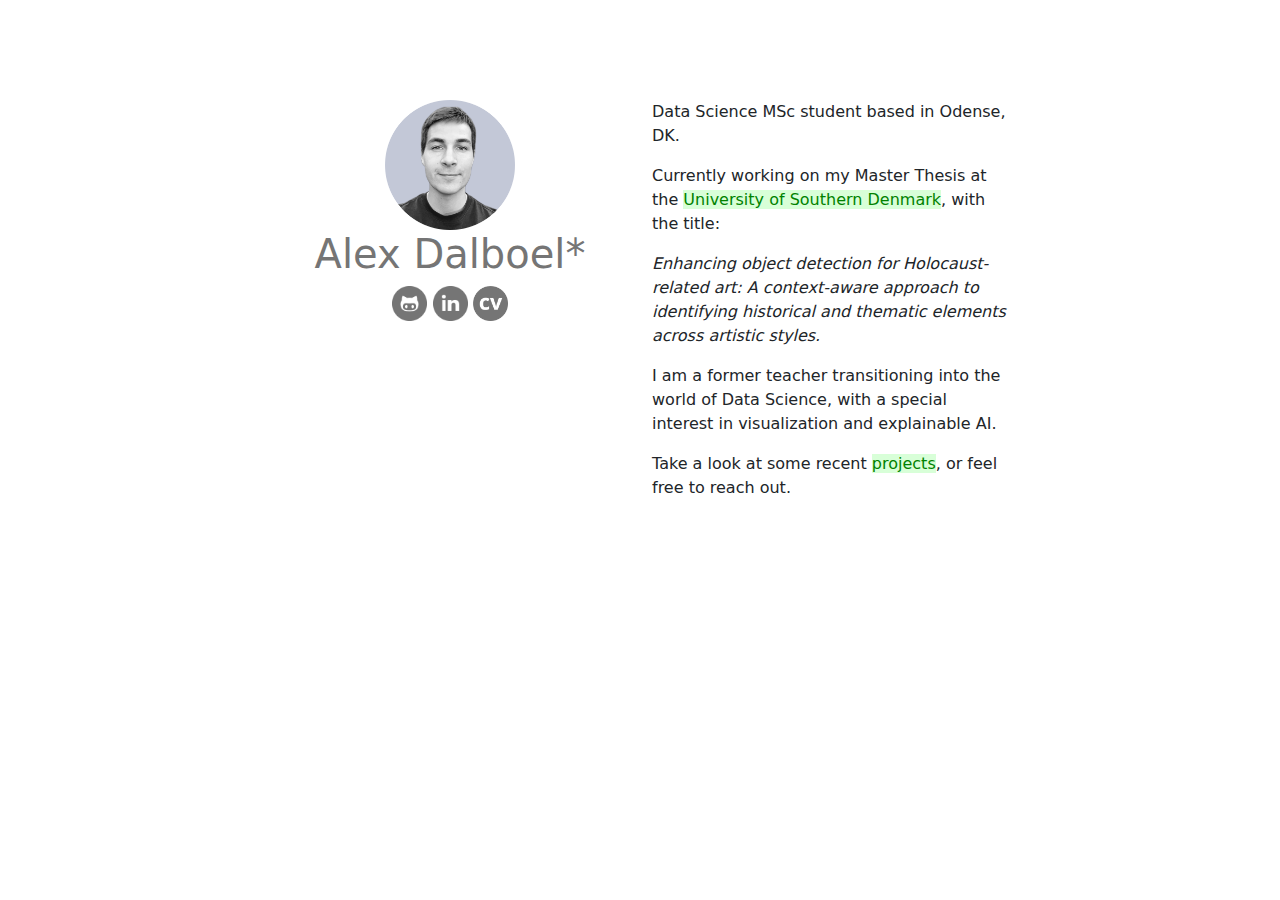
<file: index.html>
<!DOCTYPE html>
<html lang="en">
<head>
  <meta charset="utf-8">
  <meta name="viewport" content="width=device-width, initial-scale=1">
  <title>Alex Dalboel</title>
  <meta name="description" content="Data Science portfolio">
  <link rel="stylesheet" href="static/styles2.css">
  <link href="https://cdn.jsdelivr.net/npm/bootstrap@5.3.3/dist/css/bootstrap.min.css" rel="stylesheet">
  <link rel="stylesheet" href="https://cdnjs.cloudflare.com/ajax/libs/animate.css/4.1.1/animate.min.css"/>
  <script src="https://cdn.jsdelivr.net/npm/bootstrap@5.3.3/dist/js/bootstrap.bundle.min.js"></script>
</head>

<body>
  <div class="container" style="margin-top: 100px;">
    <div class="row justify-content-center text-center text-md-start">
      <!-- Profile Picture Column -->
      <div class="col-12 col-md-4 text-center">
        <img src="static/profile-pic2.png" class="profile-pic" alt="profile-pic" class="img-fluid" width="130">
        <a href="index.html" class="title-link">
          <h1>Alex Dalboel*</h1>
        </a>
        <div class="text-center gap-2">
          <a href="https://github.com/alexdalboel" class="social-icon" target="_blank">
            <img src="static/github.png" alt="GitHub" width="35">
          </a>
          <a href="https://www.linkedin.com/in/alex-alonso-dalb%C3%B8l-7107a2218/" class="social-icon" target="_blank">
            <img src="static/linkedin.png" alt="LinkedIn" width="35">
          </a>
          <a href="static/cv_AlexA2025.pdf" class="social-icon" target="_blank">
            <img src="static/cv.png" alt="CV" width="35">
          </a>
        </div>
      </div>

      <!-- Text Column -->
      <div class="col-12 col-md-4 mt-4 mt-md-0 animate__animated animate__fadeIn">
        <p>Data Science MSc student based in Odense, DK.</p>
        <p>Currently working on my Master Thesis at the <a href="https://sdu.dk" class="intext-link">University of Southern Denmark</a>, with the title:</p>
        <p><i>Enhancing object detection for Holocaust-related art: A context-aware approach to identifying historical and thematic elements across artistic styles.</i></p>
        <p>I am a former teacher transitioning into the world of Data Science, with a special interest in visualization and explainable AI.</p>
        <p>Take a look at some recent <a href="projects.html" class="intext-link">projects</a>, or feel free to reach out.</p>
      </div>
    </div>
  </div>
</body>
</html>
</file>
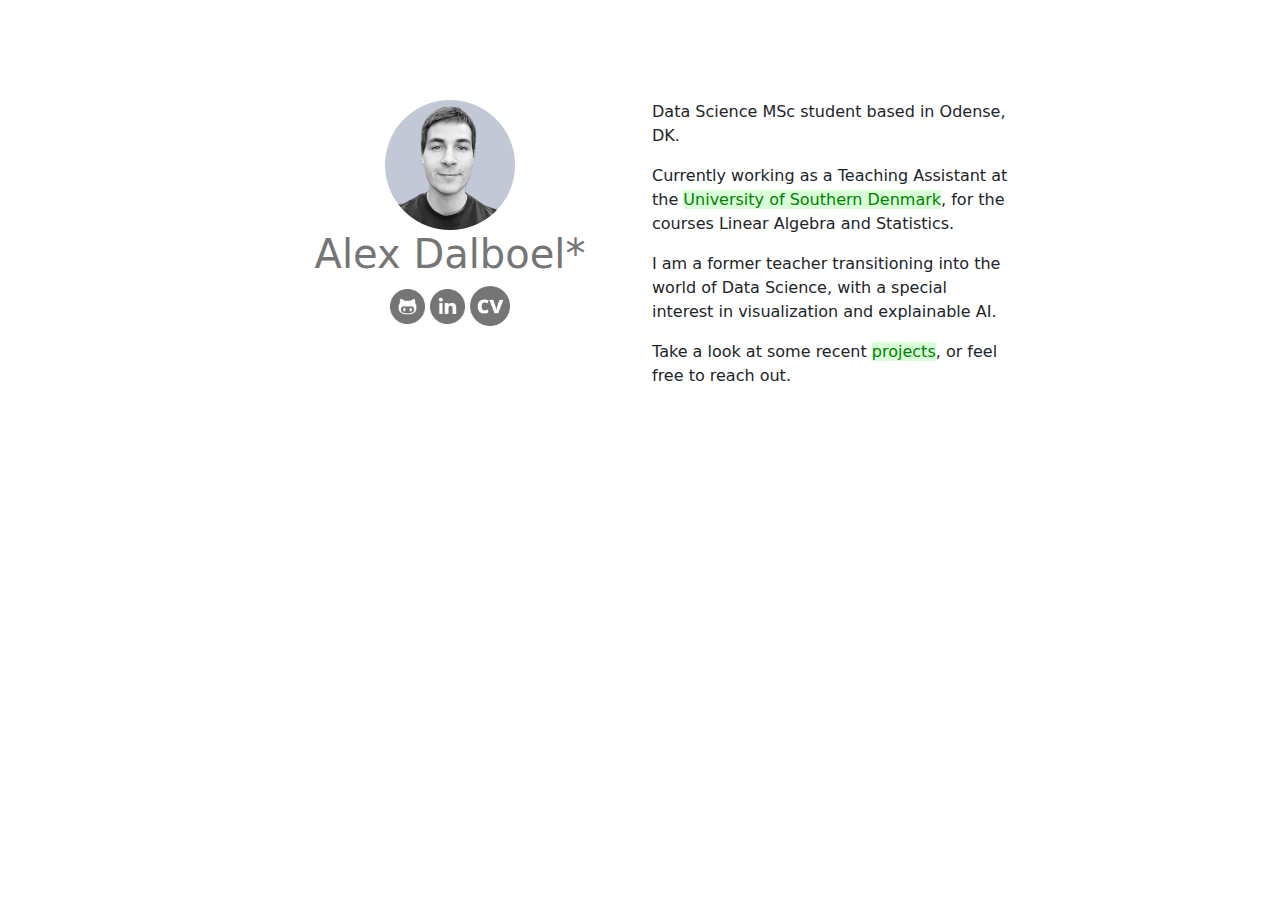
<file: index2.html>
<!DOCTYPE html>
<html lang="en">
<head>
  <meta charset="utf-8">
  <meta name="viewport" content="width=device-width, initial-scale=1">
  <title>Alex Dalboel</title>
  <meta name="description" content="Data Science student portfolio">
  <link rel="stylesheet" href="static/styles2.css">
  <link href="https://cdn.jsdelivr.net/npm/bootstrap@5.3.3/dist/css/bootstrap.min.css" rel="stylesheet">
  <link rel="stylesheet" href="https://cdnjs.cloudflare.com/ajax/libs/animate.css/4.1.1/animate.min.css"/>
  <script src="https://cdn.jsdelivr.net/npm/bootstrap@5.3.3/dist/js/bootstrap.bundle.min.js"></script>
</head>

<body>
  <div class="container" style="margin-top: 100px;">
    <div class="row justify-content-center text-center text-md-start">
      <!-- Profile Picture Column -->
      <div class="col-12 col-md-4 text-center">
        <img src="static/profile-pic2.png" class="profile-pic" alt="profile-pic" class="img-fluid" width="130">
        <a href="index2.html" class="title-link">
          <h1>Alex Dalboel*</h1>
        </a>
        <div class="text-center gap-2">
          <a href="https://github.com/alexdalboel" class="social-icon" target="_blank">
            <img src="static/github.png" alt="GitHub" width="35">
          </a>
          <a href="https://www.linkedin.com/in/alex-alonso-dalb%C3%B8l-7107a2218/" class="social-icon" target="_blank">
            <img src="static/linkedin.png" alt="LinkedIn" width="35">
          </a>
          <a href="static/cv.pdf" class="social-icon" target="_blank">
            <img src="static/cv.png" alt="CV" width="40" height="40">
          </a>
        </div>
      </div>

      <!-- Text Column -->
      <div class="col-12 col-md-4 mt-4 mt-md-0 animate__animated animate__fadeIn">
        <p>Data Science MSc student based in Odense, DK.</p>
        <p>Currently working as a Teaching Assistant at the <a href="https://sdu.dk" class="intext-link">University of Southern Denmark</a>, for the courses Linear Algebra and Statistics.</p>
        <p>I am a former teacher transitioning into the world of Data Science, with a special interest in visualization and explainable AI.</p>
        <p>Take a look at some recent <a href="projects.html" class="intext-link">projects</a>, or feel free to reach out.</p>
      </div>
    </div>
  </div>
</body>
</html>
</file>
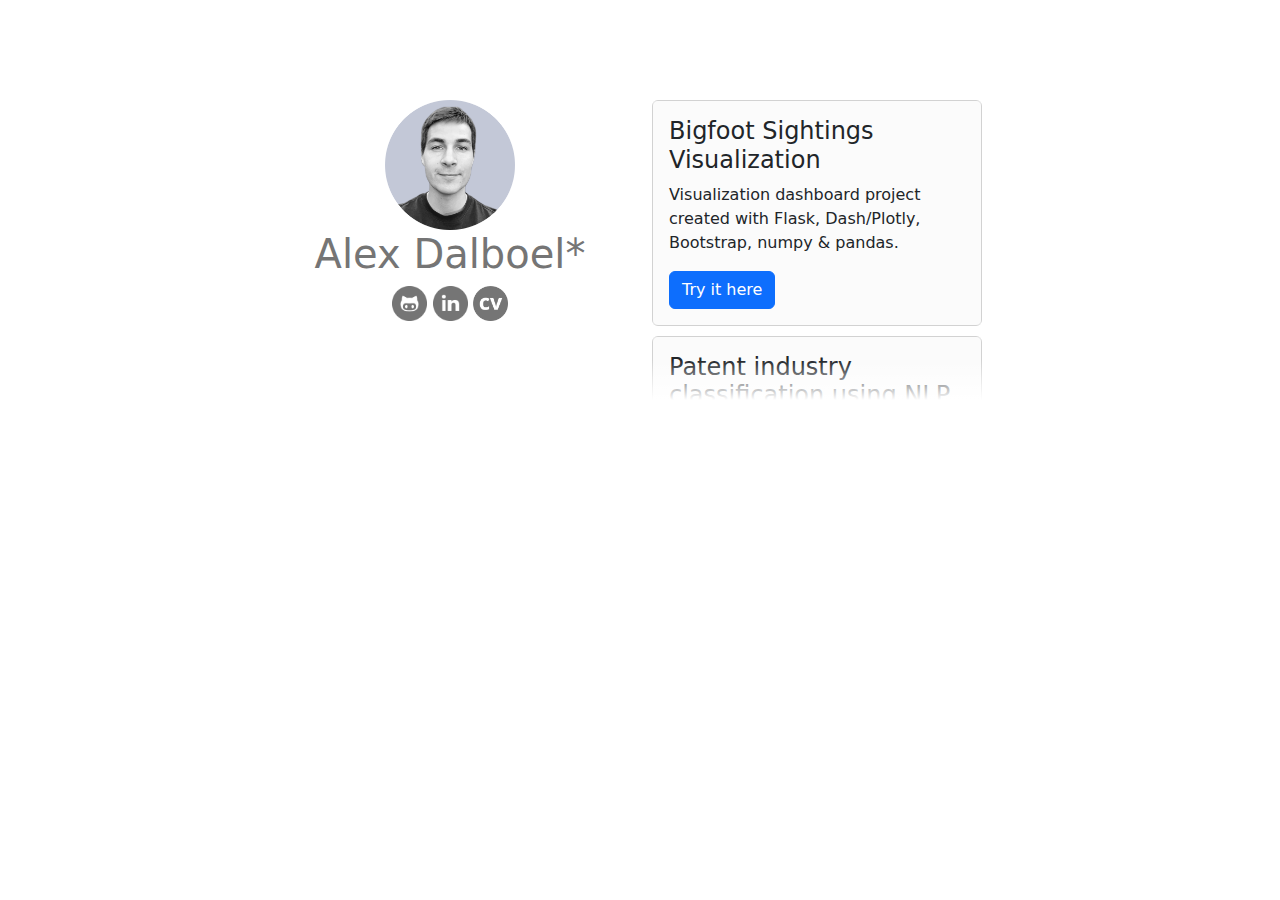
<file: projects.html>
<!DOCTYPE html>
<html lang="en">
<head>
  <meta charset="utf-8">
  <meta name="viewport" content="width=device-width, initial-scale=1">
  <title>Alex Dalboel</title>
  <meta name="description" content="Data Science portfolio">
  <link rel="stylesheet" href="static/styles2.css">
  <link href="https://cdn.jsdelivr.net/npm/bootstrap@5.3.3/dist/css/bootstrap.min.css" rel="stylesheet">
  <link rel="stylesheet" href="https://cdnjs.cloudflare.com/ajax/libs/animate.css/4.1.1/animate.min.css"/>
  <script src="https://cdn.jsdelivr.net/npm/bootstrap@5.3.3/dist/js/bootstrap.bundle.min.js"></script>
  
</head>

<body>
  <div class="container" style="margin-top: 100px;">
    <div class="row justify-content-center text-center text-md-start">
      <!-- Profile Picture Column -->
      <div class="col-12 col-md-4 text-center">
        <img src="static/profile-pic2.png" class="profile-pic" alt="profile-pic" class="img-fluid" width="130">
        <a href="index.html" class="title-link">
          <h1>Alex Dalboel*</h1>
        </a>
        <div class="text-center gap-2">
          <a href="https://github.com/alexdalboel" class="social-icon" target="_blank">
            <img src="static/github.png" alt="GitHub" width="35">
          </a>
          <a href="https://www.linkedin.com/in/alex-alonso-dalb%C3%B8l-7107a2218/" class="social-icon" target="_blank">
            <img src="static/linkedin.png" alt="LinkedIn" width="35">
          </a>
          <a href="static/cv.pdf" class="social-icon" target="_blank">
            <img src="static/cv.png" alt="CV" width="35">
          </a>
        </div>
      </div>

      <!-- Text Column -->
      <div class="col-12 col-md-4 mt-4 mt-md-0 animate__animated animate__fadeIn scrollable-column-wrapper">
        
        <div class="scrollable-column">
          <div class="card" style="width:330px; margin-bottom: 10px">
            <div class="card-body">
              <h4 class="card-title">Bigfoot Sightings Visualization</h4>
              <p class="card-text">Visualization dashboard project created with Flask, Dash/Plotly, Bootstrap, numpy & pandas.</p>
              <a href="https://bigfoot-viz.onrender.com/" target="_blank" class="btn btn-primary">Try it here</a>
            </div>
          </div>

          <div class="scrollable-column">
          <div class="card" style="width:330px; margin-bottom: 10px">
            <div class="card-body">
              <h4 class="card-title">Patent industry classification using NLP</h4>
              <p class="card-text">A simple dashboard where Patents are classified into relevant industries based on the patent summary description.</p>
              <a href="https://github.com/alexdalboel/Patent_classifier" target="_blank" class="btn btn-primary">Try it here</a>
            </div>
          </div>
      
        </div>
      </div>
      
      
      
      
    </div>
  </div>
</body>
</html>
</file>
<file: static/styles2.css>
html {
  overflow-y: scroll; /* Ensures the scrollbar is always visible */
}

body {
  margin: 0;
}


.social-icon {
  opacity: 1;
  transition: opacity 0.3s;

  &:hover {
    opacity: 0.7;
  }
}

.profile-pic {
  opacity: 1;
  transition: opacity 0.3s;
  
  &:hover {
    opacity: 0.7;
  }
}

.social-icon{
  text-decoration: none;
}

.intext-link {
  &:hover {
    opacity: 0.7;
  }
  background-color: rgba(175, 255, 175, 0.489);
  color: rgb(1, 130, 1);
  text-decoration: none;
 }

 .title-link {
  text-decoration: none;
  color: #757575;
  transition: opacity 0.3s;
  
  &:hover {
    opacity: 0.7;
  }
 }

 .card-body {
  background-color: rgba(247, 247, 247, 0.489); 
  border-style: none;
  transition: opacity 0.3s;
  
  &:hover {
    opacity: 0.7;
  }
}

.scrollable-container {
  max-height: 300px; /* Adjust height as needed */
  overflow: hidden; /* Hide the scrollbar itself */
  padding-right: 10px; /* Optional: for better appearance */
  position: relative;
}

.scrollable-container::before {
  content: '';
  position: absolute;
  top: 0;
  right: 0;
  bottom: 0;
  left: 0;
  overflow-y: scroll;  /* Allows scrolling */
  pointer-events: none;  /* Ensures the scrolling area is still interactive */
}

.scrollable-container {
  max-height: 300px; /* Adjust height as needed */
  overflow-y: auto; /* Keeps scrolling enabled */
  padding-right: 10px; /* Optional: for better appearance */
}


.scrollable-column {
  -ms-overflow-style: none;  /* Internet Explorer 10+ */
  scrollbar-width: none;  /* Firefox */
}

.scrollable-column::-webkit-scrollbar {
  display: none;  /* Safari and Chrome */
}
.scrollable-column::-webkit-scrollbar {
  display: none;  /* Hides the scrollbar buttons */
}

.scrollable-column-wrapper {
  position: relative;
  max-height: 300px;  /* Adjust based on your requirements */
}

.scrollable-column {
  max-height: 100%;
  overflow-y: scroll;  /* Keeps scrolling enabled */
  padding-bottom: 20px;  /* Optional: space between content and fade */
}

.scrollable-column-wrapper::after {
  content: '';
  position: absolute;
  bottom: 0;
  left: 0;
  width: 100%;
  height: 40px;  /* Adjust to control how much fading you want */
  background: linear-gradient(to bottom, rgba(255, 255, 255, 0), rgb(255, 255, 255));
  pointer-events: none;  /* Ensures that the fade effect doesn't block interactions */
}
</file>
